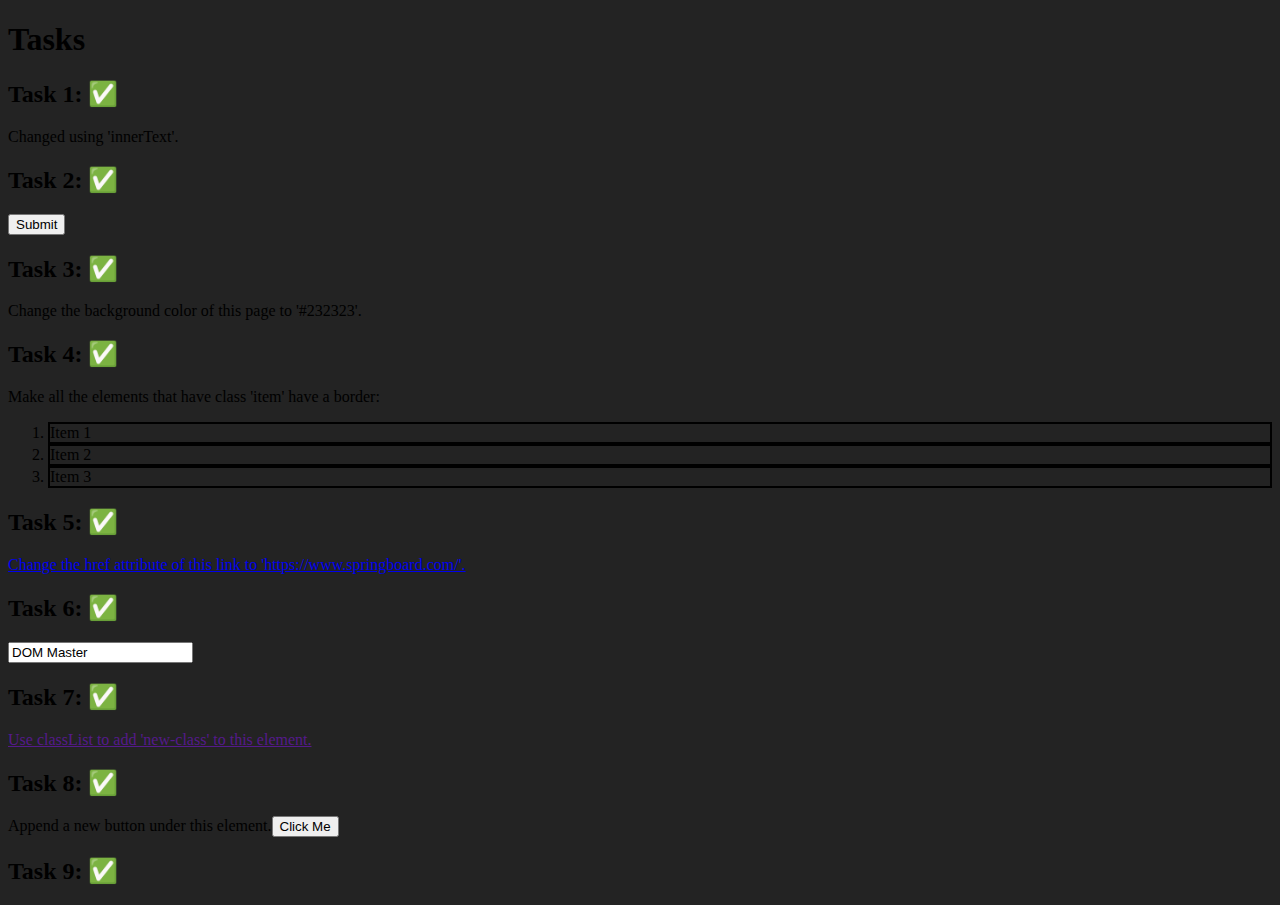
<file: DOMManipulationExercise/index.html>
<!DOCTYPE html>
<html lang="en">
	<head>
		<meta charset="UTF-8">
		<title>DOM Manipulation Exercise</title>
	</head>
	<body>
		<h1>Tasks</h1>

		<div class="task">
			<h2>Task 1: <span id="test-result-1">❌</span></h2>
			<p id="task1">Use 'innerText' to change this content.</p>
		</div>

		<div class="task">
			<h2>Task 2: <span id="test-result-2">❌</span></h2>
			<p id="task2">Use 'innerHTML' to add a submit button here.</p>
		</div>

		<div class="task">
			<h2>Task 3: <span id="test-result-3">❌</span></h2>
			<p id="task3">Change the background color of this page to '#232323'.</p>
		</div>

		<div class="task">
			<h2>Task 4: <span id="test-result-4">❌</span></h2>
			<p id="task4">Make all the elements that have class 'item' have a border:</p>
			<ol>
				<li class="item">Item 1</li>
				<li class="item">Item 2</li>
				<li class="item">Item 3</li>
			</ol>
		</div>

		<div class="task">
			<h2>Task 5: <span id="test-result-5">❌</span></h2>
			<a id="task5"
			   href="">Change the href attribute of this link to 'https://www.springboard.com/'.</a>
		</div>

		<div class="task">
			<h2>Task 6: <span id="test-result-6">❌</span></h2>
			<input
					id="task6"
					type="text"
					placeholder="Change my value to 'DOM Master'"
					value=""
			/>
		</div>

		<div class="task">
			<h2>Task 7: <span id="test-result-7">❌</span></h2>
			<a
					id="task7"
					href=""
			>Use classList to add 'new-class' to this element.</a>
		</div>

		<div class="task">
			<h2>Task 8: <span id="test-result-8">❌</span></h2>
			<div id="task8">Append a new button under this element.</div>
		</div>

		<div class="task">
			<h2>Task 9: <span id="test-result-9">❌</span></h2>
			<div id="task9">Remove this element.</div>
		</div>

		<script src="reset.js"></script>
		<script src="solution.js"></script>
		<script src="test.js"></script>
	</body>
</html>
</file>
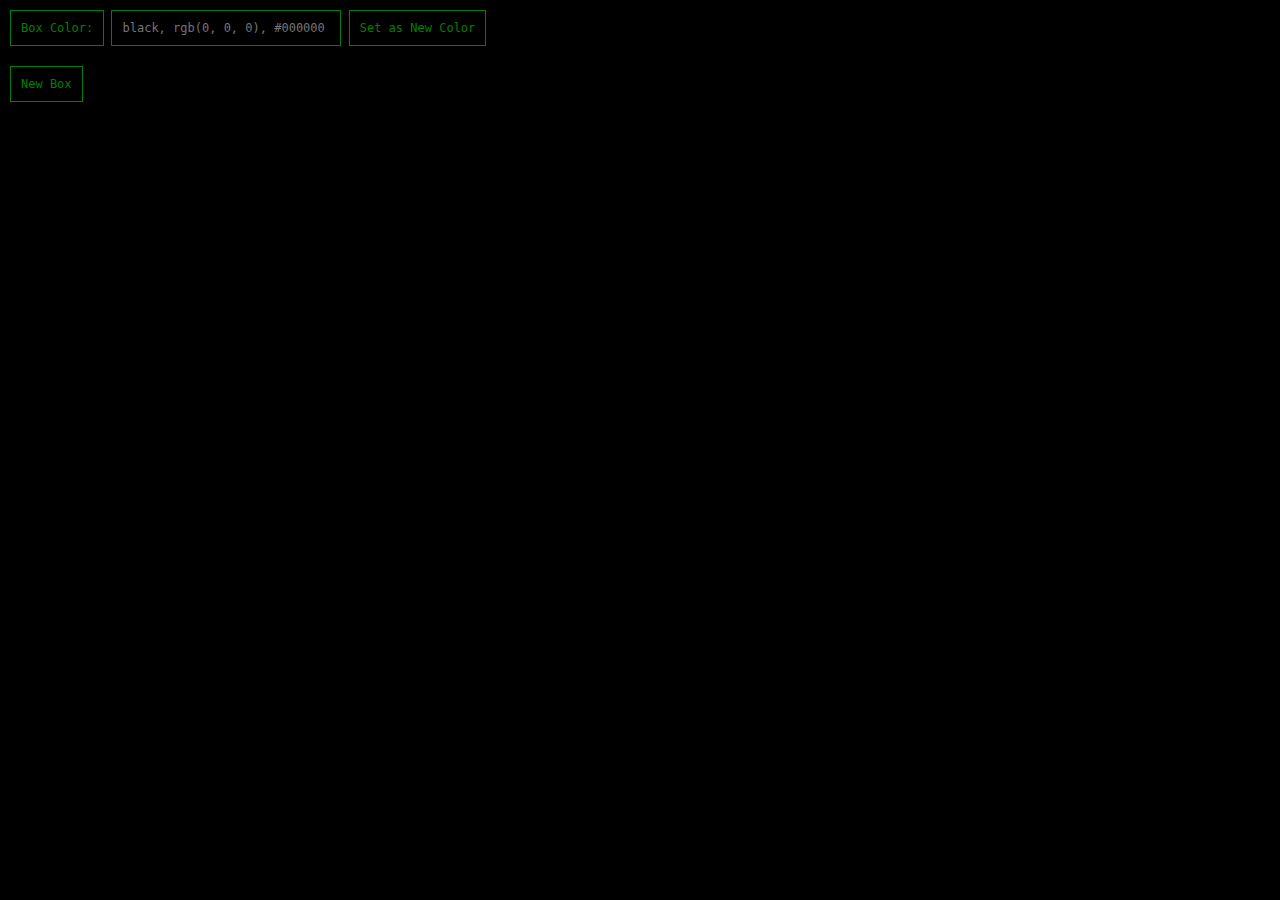
<file: ExerciseEvents/index.html>
<!DOCTYPE html>
<html lang="en">
	<head>
		<meta charset="UTF-8">
		<title>Events Exercise</title>

		<link
				rel="stylesheet"
				href="style.css"
		>
		<script src="script.js"></script>
	</head>
	<body>
		<form id="color-form">
			<label for="color-input">Box Color:</label>
			<input
					type="text"
					id="color-input"
					placeholder="black, rgb(0, 0, 0), #000000"
			>

			<button type="submit">Set as New Color</button>
		</form>

		<button id="new-box-button">New Box</button>

		<div id="box-container">
			<!-- You'll create the boxes here. -->
		</div>
	</body>
</html>
</file>
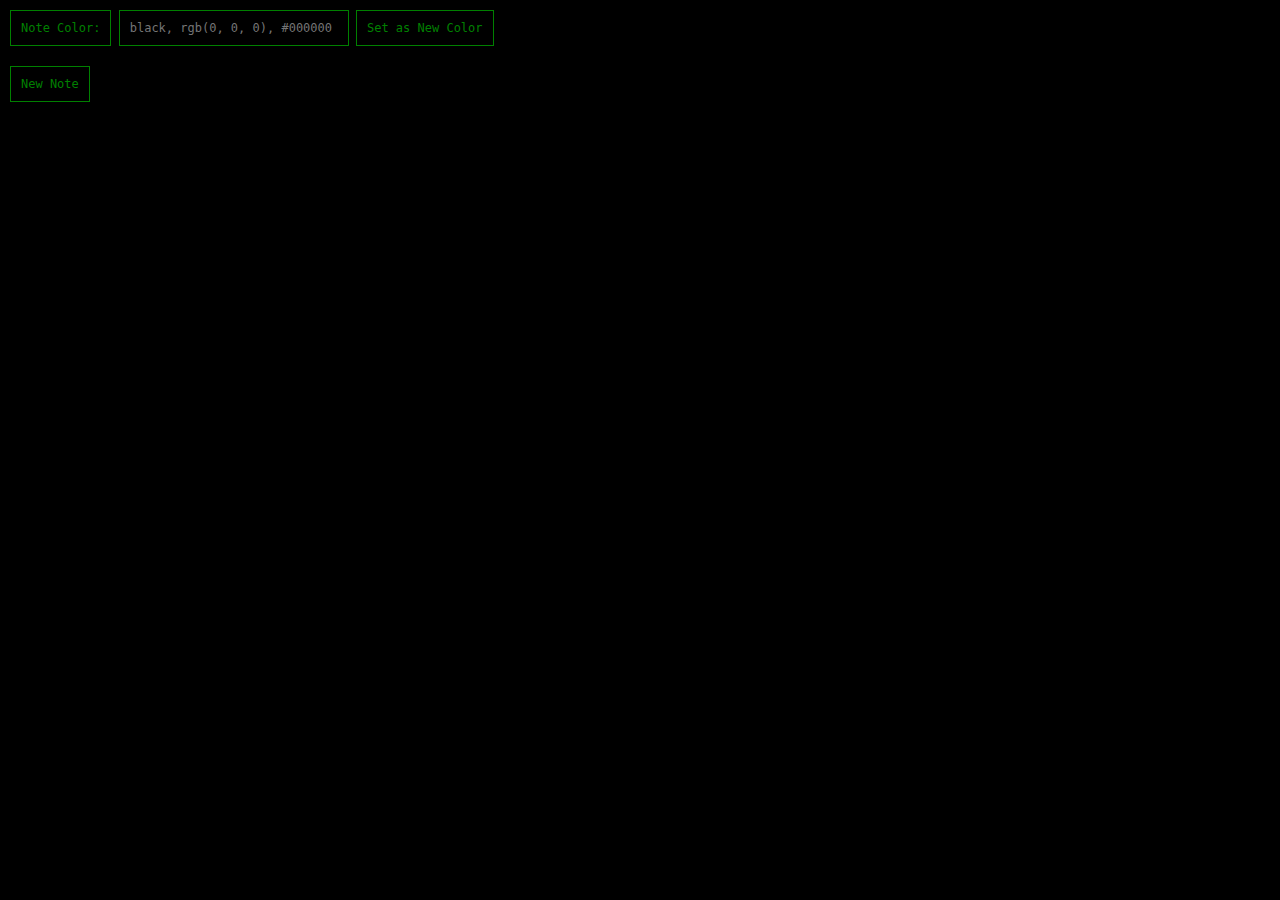
<file: localStorageExercise/index.html>
<!DOCTYPE html>
<html lang="en">
	<head>
		<meta charset="UTF-8">
		<title>Local Storage Exercise</title>

		<link
				rel="stylesheet"
				href="style.css"
		>
		<script src="script.js"></script>
	</head>
	<body>
		<form id="color-form">
			<label for="color-input">Note Color:</label>
			<input
					type="text"
					id="color-input"
					placeholder="black, rgb(0, 0, 0), #000000"
			>

			<button type="submit">Set as New Color</button>
		</form>

		<button id="new-note-button">New Note</button>

		<div id="note-container">
			<!-- You'll create the notes here. -->
		</div>
	</body>
</html>
</file>
<file: ExerciseEvents/style.css>
* {
  font-family: monospace;
  font-size: 12px;
  font-weight: 400;
  box-sizing: border-box;
  margin: 0;
  padding: 0;
}

body {
  line-height: 1.5;
  color: green;
  background-color: black;
}

button {
  padding: 10px;
  color: green;
  border: 1px solid green;
  background-color: black;
}

label {
  border: 1px solid green;
  padding: 10px;
}

input {
  width: 230px;
  padding: 10px;
  color: white;
  border: 1px solid green;
  outline: none;
  background-color: black;
}

#new-box-button {
  margin: 10px;
}

#color-form {
  margin: 10px;
}

#box-container {
  display: flex;
  flex-wrap: wrap;
}

.box {
  font-family: monospace;
  display: flex;
  align-items: center;
  justify-content: center;
  width: 120px;
  height: 120px;
  margin: 10px;
  border: 1px solid green;
}
</file>
<file: localStorageExercise/style.css>
*
{
  font-family: monospace;
  font-size: 12px;
  font-weight: 400;
  box-sizing: border-box;
  margin: 0;
  padding: 0;
}

body
{
  line-height: 1.5;
  color: green;
  background-color: black;
}

button
{
  padding: 10px;
  color: green;
  border: 1px solid green;
  background-color: black;
}

label
{
  padding: 10px;
  border: 1px solid green;
}

input
{
  width: 230px;
  padding: 10px;
  color: white;
  border: 1px solid green;
  outline: none;
  background-color: black;
}

#new-note-button
{
  margin: 10px;
}

#color-form
{
  margin: 10px;
}

#note-container
{
  display: flex;
  flex-wrap: wrap;
}

.note
{
  font-family: monospace;
  display: flex;
  align-items: center;
  justify-content: center;
  width: 120px;
  height: 120px;
  margin: 10px;
  border: 1px solid green;
}

.note:focus-visible
{
  outline: 2px solid green;
}
</file>
